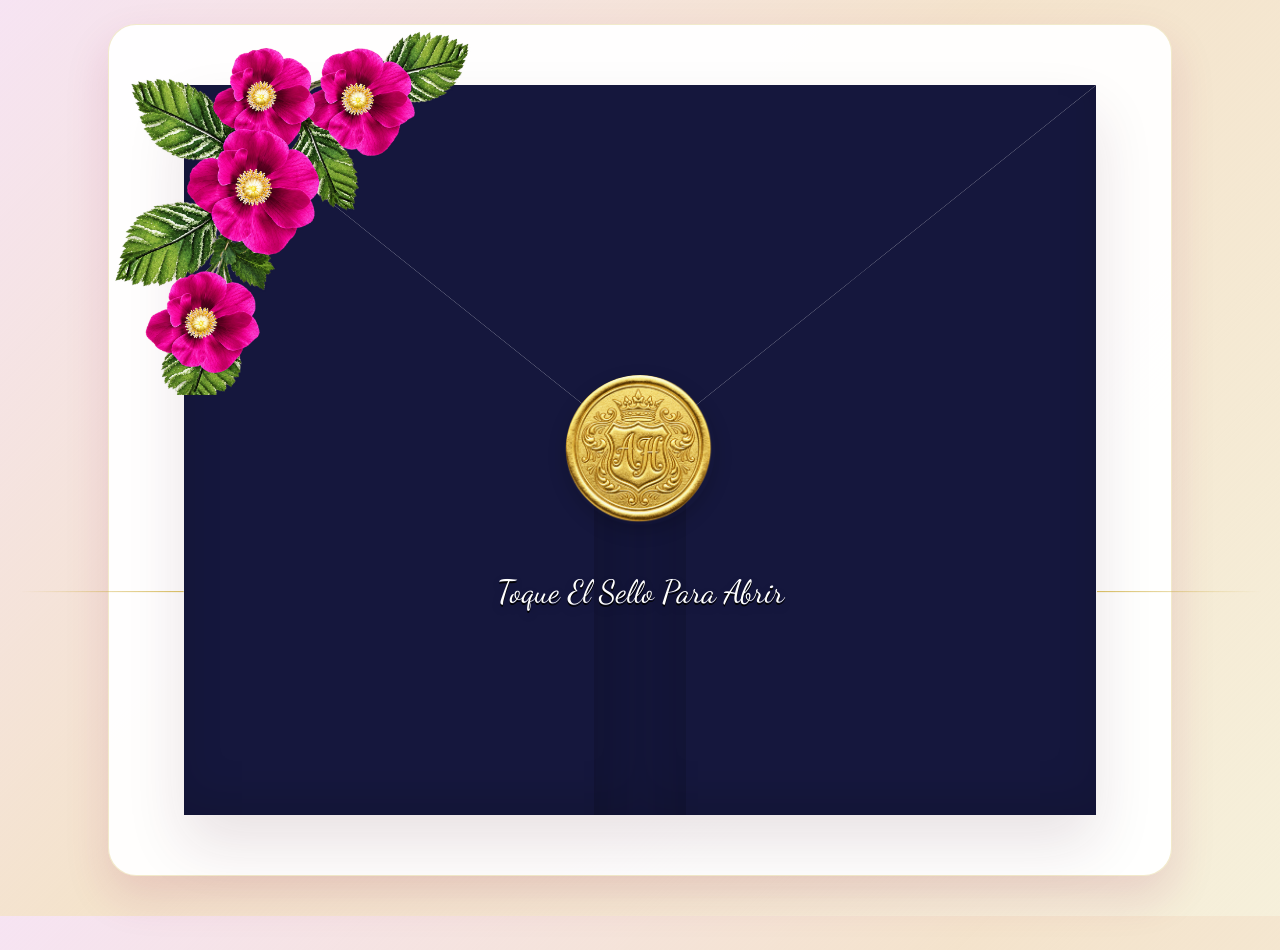
<file: index.html>
<!DOCTYPE html>
<html lang="es">
<head>
    <meta charset="UTF-8">
    <meta name="viewport" content="width=device-width, initial-scale=1.0">
    <link rel="preconnect" href="https://fonts.googleapis.com">
    <link rel="preconnect" href="https://fonts.gstatic.com" crossorigin>
    <link href="https://fonts.googleapis.com/css2?family=Cormorant+Garamond:wght@500;600;700&family=Montserrat:wght@400;500;600&display=swap" rel="stylesheet">
    <link href="https://fonts.googleapis.com/css2?family=Dancing+Script:wght@400..700&family=Goudy+Bookletter+1911&family=Playfair+Display:ital,wght@0,400..900;1,400..900&display=swap" rel="stylesheet">
    <link rel="icon" type="image/x-icon" href="img/icono/pngwing.com.ico">
    <link rel="stylesheet" href="style.css">
    <title>80 Irene Alicia Huertas</title>
</head>
<body>
    <div class="page">
        <main class="card welcome-card">
            <div class="envelope-wrap">
                <div class="envelope" id="envelope" role="button" tabindex="0" aria-label="Abrir invitación">
                    <img class="corner-flower" src="img/corner_flower.png" alt="" aria-hidden="true">
                    <div class="door door-top" aria-hidden="true"></div>
                    <div class="door door-left" aria-hidden="true"></div>
                    <div class="door door-right" aria-hidden="true"></div>
                    <img class="seal" src="img/pngwing.com.png" alt="Sello" aria-hidden="true">
                    <p class="instructions">Toque El Sello Para Abrir</p>

                    <div class="paper">
                        <svg class="paper-border" viewBox="0 0 1000 700" preserveAspectRatio="none" aria-hidden="true">
                            <path class="paper-line" d="M82 45 H918 M82 655 H918 M55 72 V628 M945 72 V628" />
                            <path class="paper-star" d="M55 18 L62 38 L82 45 L62 52 L55 72 L48 52 L28 45 L48 38 Z M945 18 L952 38 L972 45 L952 52 L945 72 L938 52 L918 45 L938 38 Z M55 628 L62 648 L82 655 L62 662 L55 682 L48 662 L28 655 L48 648 Z M945 628 L952 648 L972 655 L952 662 L945 682 L938 662 L918 655 L938 648 Z" />
                        </svg>
                        <svg class="paper-title-decoration" viewBox="0 0 600 28" aria-hidden="true">
                            <path d="M8 14 H255 M345 14 H592 M276 14 L288 4 L300 14 L288 24 Z M300 14 L312 4 L324 14 L312 24 Z" />
                        </svg>
                        <h2>Invitación</h2>
                        <p id="edad">80 años</p>
                        <svg class="paper-age-decoration" viewBox="0 0 360 20" aria-hidden="true">
                            <path d="M8 10 H150 M210 10 H352 M168 10 L180 3 L192 10 L180 17 Z" />
                        </svg>
                        <p id="nombre">Irene Alicia Huertas</p>
                        <p id="welcome_text">Tu presencia hará de este día<br>un momento aún más especial.</p>
                        <a class="btn-primary" href="invitacion.html">
                            <p>I</p>
                            ngresar
                        </a>
                    </div>
                </div>
            </div>
        </main>
    </div>
    <script src="script.js"></script>
</body>
</html>
</file>
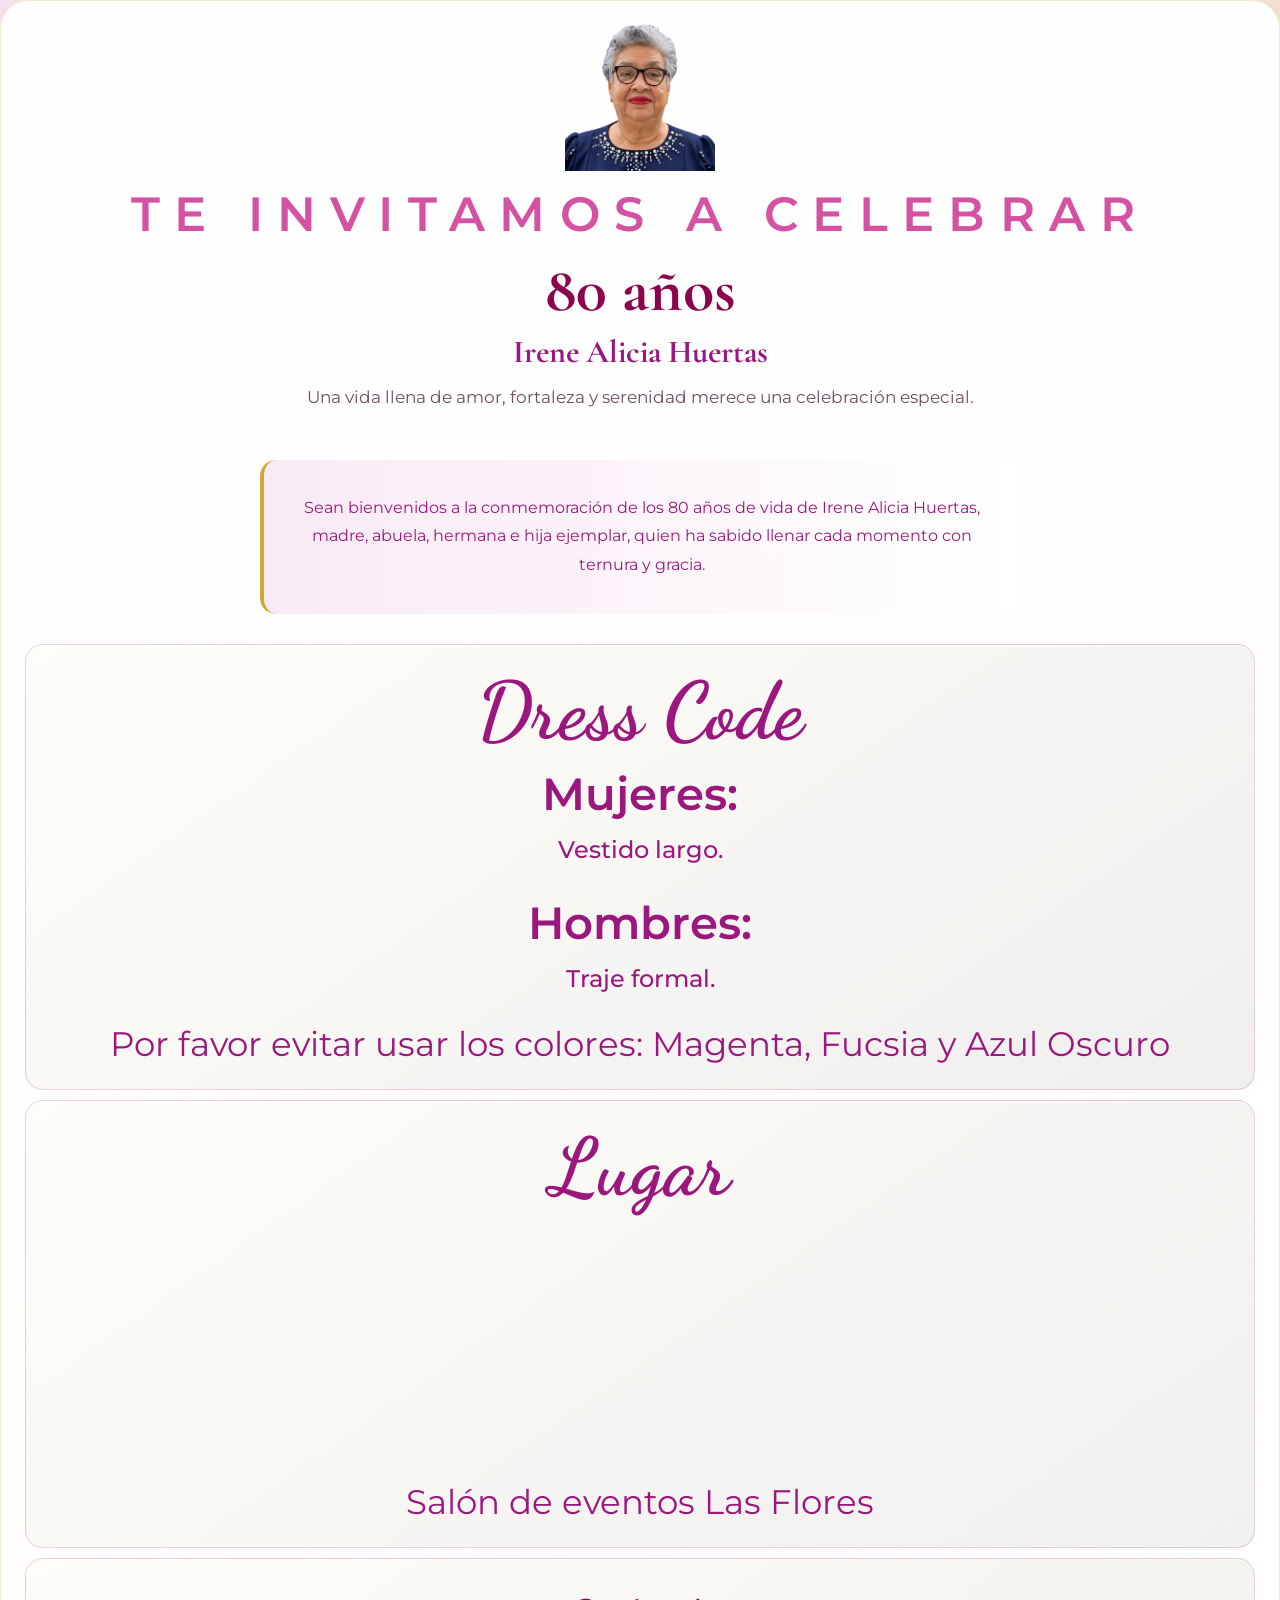
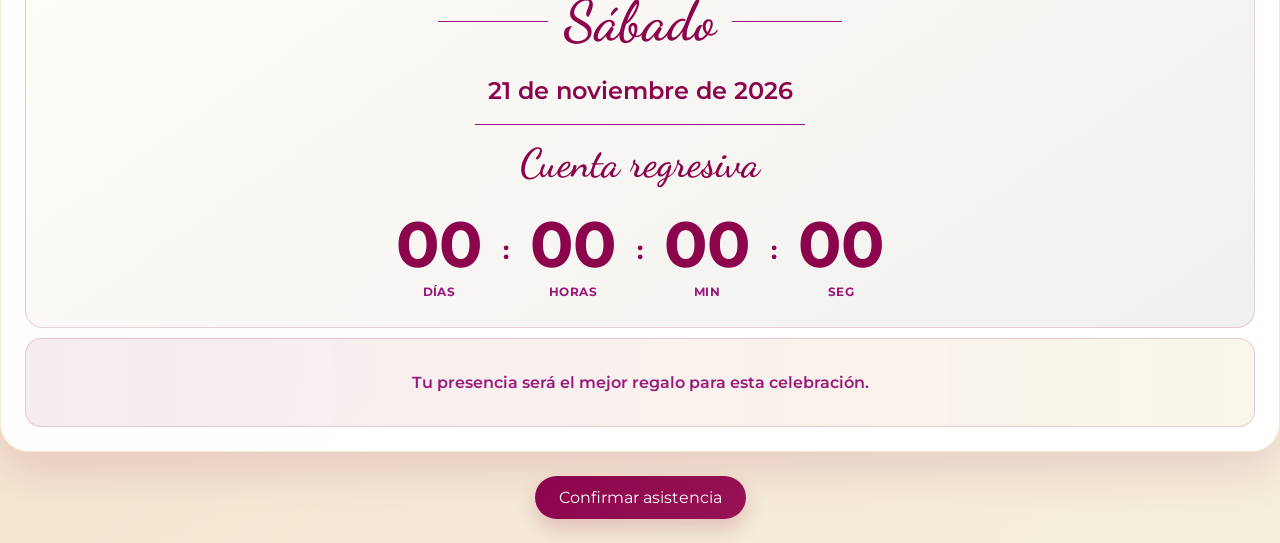
<file: invitacion.html>
<!DOCTYPE html>
<html lang="es">
<head>
    <meta charset="UTF-8">
    <meta name="viewport" content="width=device-width, initial-scale=1.0">
    <link rel="preconnect" href="https://fonts.googleapis.com">
    <link rel="preconnect" href="https://fonts.gstatic.com" crossorigin>
    <link href="https://fonts.googleapis.com/css2?family=Cormorant+Garamond:wght@500;600;700&family=Montserrat:wght@400;500;600&display=swap" rel="stylesheet">
    <link href="https://fonts.googleapis.com/css2?family=Dancing+Script:wght@400..700&family=Goudy+Bookletter+1911&family=Playfair+Display:ital,wght@0,400..900;1,400..900&display=swap" rel="stylesheet">
    <link rel="stylesheet" href="style.css">
    <title>Invitación de 80 años</title>
</head>
<body>

        <main class="card">
            <section class="hero">
                <img src="img/photo_main.png" alt="Fotografía de Irene Alicia Huertas" class="ornament">
                <p class="eyebrow">Te invitamos a celebrar</p>
                <h1>80 años</h1>
                <h2>Irene Alicia Huertas</h2>
                <p class="intro">Una vida llena de amor, fortaleza y serenidad merece una celebración especial.</p>
            </section>

            <section class="message">
                <p>Sean bienvenidos a la conmemoración de los 80 años de vida de Irene Alicia Huertas, madre, abuela, hermana e hija ejemplar, quien ha sabido llenar cada momento con ternura y gracia.</p>
            </section>

                <article class="detail">
                    <h3>Dress Code</h3>
                        <div id="dress-code-detail">
                            <p class="detail-textitle-message">Mujeres: </p>
                            <p class="content">Vestido largo.</p>
                            <br><p class="detail-textitle-message">Hombres: </p>
                            <p class="content">Traje formal.</p>
                        </div>
                    <br><p class="note-detail">Por favor evitar usar los colores: Magenta, Fucsia y Azul Oscuro</p>    
                </article>
                <article class="detail detail-map">
                    <h3>Lugar</h3>
                    <iframe src="https://www.google.com/maps/embed?pb=!1m18!1m12!1m3!1d3988.9072586886!2d-77.28365322562111!3d1.2244560987638682!2m3!1f0!2f0!3f0!3m2!1i1024!2i768!4f13.1!3m3!1m2!1s0x8e2ed5c00725c07d%3A0xd58680cc36caa18b!2sHotel%20V1501!5e0!3m2!1sen!2sco!4v1785362367055!5m2!1sen!2sco" allowfullscreen="" loading="lazy" referrerpolicy="strict-origin-when-cross-origin"></iframe>
                    <p id="salon">Salón de eventos Las Flores</p>
                </article>
                <article class="detail">
                    <div class="date-time" id="date-time">
                    <p id="fecha-cumple-dia">Sábado </p>
                    <p id="fecha-cumple">21 de noviembre de 2026</p>
                    <p id="cuenta_reg">Cuenta regresiva</p>
                    </div>
                    <div class="countdown" id="countdown" data-date="2026-11-21T19:30:00">
                        <div class="countdown-box"><span id="days">00</span><small>Días</small></div>
                        <p>:</p>
                        <div class="countdown-box"><span id="hours">00</span><small>Horas</small></div>
                        <p>:</p>
                        <div class="countdown-box"><span id="minutes">00</span><small>Min</small></div>
                        <p>:</p>
                        <div class="countdown-box"><span id="seconds">00</span><small>Seg</small></div>
                    </div>
                </article>
                
            <section class="note">
                <p>Tu presencia será el mejor regalo para esta celebración.</p>
            </section>
        </main>

        <div class="confirmation-modal" id="confirmation-modal" hidden>
            <section class="confirmation" id="confirmar-form" role="dialog" aria-modal="true" aria-labelledby="confirmation-title">
                <button class="confirmation-close" type="button" aria-label="Cerrar formulario">&times;</button>
                <h2 id="confirmation-title">Confirmación 80 años</h2>
                <p class="confirmation-intro">Completa tus datos y confirma tu asistencia a la celebración.</p>

            <form id="confirmation-form" novalidate>
                <fieldset>
                    <legend>Datos del invitado principal</legend>
                    <div class="form-grid">
                        <label>Primer nombre *<input name="firstName" autocomplete="given-name" required></label>
                        <label>Segundo nombre<input name="middleName" autocomplete="additional-name"></label>
                        <label>Primer apellido *<input name="firstLastName" autocomplete="family-name" required></label>
                        <label>Segundo apellido<input name="secondLastName" autocomplete="additional-family-name"></label>
                        <label>Teléfono *<input name="phone" type="tel" autocomplete="tel" required></label>
                    </div>
                    <fieldset class="choice-group">
                        <legend>Confirmación *</legend>
                        <label><input type="radio" name="confirmation" value="si" required> Sí</label>
                        <label><input type="radio" name="confirmation" value="no"> No</label>
                        <label><input type="radio" name="confirmation" value="talvez"> Talvez</label>
                    </fieldset>
                </fieldset>

                <fieldset>
                    <legend>¿Tienes acompañante?</legend>
                    <div class="choice-group">
                        <label><input type="radio" name="hasCompanion" value="si"> Sí</label>
                        <label><input type="radio" name="hasCompanion" value="no" checked> No</label>
                    </div>
                    <div id="companions-section" hidden>
                        <label class="companion-count-label">Cantidad de acompañantes
                            <input id="companion-count" name="companionCount" type="number" min="1" max="5" placeholder="Cantidad de acompañantes." required>
                        </label>
                        <div id="companions-fields"></div>
                    </div>
                </fieldset>

                <button class="confirmation-submit" type="submit">Enviar confirmación</button>
                <p class="form-status" id="form-status" role="status" aria-live="polite"></p>
                </form>
            </section>
        </div>
        <p class="confirmation-toast" id="confirmation-toast" role="status" aria-live="polite" hidden></p>

        <footer class="footer" id="confirmar">
            <a href="#confirmar-form">Confirmar asistencia</a>
        </footer>
    </div>

    <script src="script.js"></script>
</body>
</html>
</file>
<file: style.css>
:root {
    --primary: rgb(140, 4, 76);
    --secondary: rgb(151, 19, 84);
    --accent: rgb(213, 82, 163);
    --gold: rgb(204, 170, 53);
    --cream: rgb(244, 227, 204);
    --ink: rgb(155, 23, 126);
    --line: rgba(151, 19, 84, 0.18);
    --blue_main: rgb(21, 23, 61);
    --text_black: rgb(2, 2, 2);
    --text_white: rgb(255, 255, 255);
}

* {
    box-sizing: border-box;
}

body {
    margin: 0;
    min-height: 100vh;
    font-family: 'Montserrat', sans-serif;
    color: var(--ink);
    background: linear-gradient(135deg, rgba(215, 130, 198, 0.22) 0%, var(--cream) 45%, rgba(204, 170, 53, 0.18) 100%);
}

.page {
    max-width: 1100px;
    margin: 0 auto;
    padding: 24px 18px 40px;
    position: relative;
}

.envelope .corner-flower {
    position: absolute;
    top: clamp(-55px, -6vw, -24px);
    left: clamp(-80px, -6vw, -24px);
    width: clamp(180px, 28.5vw, 410px);
    max-width: none;
    height: auto;
    z-index: 5;
    pointer-events: none;
    transition: transform 1200ms cubic-bezier(.2,.9,.3,1), opacity 900ms ease, visibility 900ms ease;
}

/* Envelope landing styles */
.envelope-wrap {
    display: flex;
    justify-content: center;
    padding: 60px 0;
}


.envelope {
    width: 90%;
    max-width: 100%;
    height: calc(90vh - 80px);
    max-height: 920px;
    background: transparent;
    position: relative;
    box-shadow: 0 30px 60px rgba(74,22,50,0.12);
    overflow: visible;
    cursor: pointer;
    perspective: 1400px;
    border-radius: 12px;
}

.envelope .door {
    position: absolute;
    top: 0;
    bottom: 0;
    width: 50%;
    background: var(--blue_main);
    transition: transform 1200ms cubic-bezier(.2,.9,.3,1), opacity 700ms ease, visibility 700ms ease, box-shadow 900ms ease;
    backface-visibility: hidden;
    box-shadow: inset 0 -18px 40px rgba(0,0,0,0.12);
}

/* Make doors triangular to mimic envelope flaps and add subtle fold shading */
.envelope .door-left {
    left: 0;
    transform-origin: left center;
    clip-path: polygon(0% 0%, 200% 100%, 0% 100%);
    z-index: 4;
}
.envelope .door-left::before {
    content: '';
    position: absolute;
    right: 0;
    top: 0;
    bottom: 0;
    width: 10%;
    background: linear-gradient(90deg, rgba(0,0,0,0.14), rgba(0,0,0,0.02));
    pointer-events: none;
}
.envelope .door-right {
    right: 0;
    left: auto;
    transform-origin: right center;
    clip-path: polygon(100% 0%, -100% 100%, 100% 100%);
    z-index: 4;
}
.envelope .door-right::before {
    content: '';
    position: absolute;
    left: 0;
    top: 0;
    bottom: 0;
    width: 10%;
    background: linear-gradient(270deg, rgba(0,0,0,0.12), rgba(0,0,0,0.02));
    pointer-events: none;
}
.envelope .door-top{
    position: absolute;
    left: 0;
    width: 100%;
    height: 50%;
    background: var(--blue_main);
    transition: transform 1200ms cubic-bezier(.2,.9,.3,1), box-shadow 900ms ease;
    backface-visibility: hidden;
    box-shadow: inset 0 -12px 28px rgba(0,0,0,0.08);

}
.envelope .door-top {
    top: 0px;
    transform-origin: center top;
    /* triangular tip pointing down to 50% (center) so it meets left/right tips */
    clip-path: polygon(0 0, 100% 0, 50% 100%);
    z-index: 3;
}

.envelope .paper {
    position: absolute;
    left: 50%;
    top: 10%;
    transform: translate(-50%, 20%) scale(0.98);
    width: 90%;
    max-width: 680px;
    height: 90%;
    background: var(--primary);
    border-radius: 12px;
    box-shadow: 0 18px 40px rgba(0,0,0,0.12);
    display: flex;
    flex-direction: column;
    gap: 12px;
    align-items: center;
    justify-content: center;
    text-align: center;
    padding: 28px;
    opacity: 0;
    transition: opacity 900ms ease, transform 900ms ease;
    z-index: 2;
}

.paper-border {
    position: absolute;
    inset: -10px;
    width: calc(100% + 20px);
    height: calc(100% + 20px);
    color: var(--cream);
    fill: none;
    stroke: var(--cream);
    stroke-width: 3;
    stroke-linecap: butt;
    stroke-linejoin: round;
    opacity: 0.95;
    pointer-events: none;
    z-index: 0;
}

.paper-border .paper-line {
    stroke-width: 3;
}

.paper-border .paper-star {
    stroke-width: 3;
    stroke-linejoin: round;
}

.paper-title-decoration,
.paper-age-decoration {
    position: absolute;
    left: 50%;
    transform: translateX(-50%);
    fill: none;
    stroke: var(--cream);
    stroke-linecap: round;
    stroke-linejoin: round;
    pointer-events: none;
    z-index: 1;
}

.paper-title-decoration {
    top: 7%;
    width: 50%;
    height: 28px;
    stroke-width: 3;
}

.paper-age-decoration {
    top: 42%;
    width: 30%;
    height: 20px;
    stroke-width: 2;
}

.envelope.open .door-left { transform: rotateY(-110deg); box-shadow: inset 0 -6px 18px rgba(0,0,0,0.06); }
.envelope.open .door-right { transform: rotateY(110deg); box-shadow: inset 0 -6px 18px rgba(0,0,0,0.06); }
.envelope.open .door-left,
.envelope.open .door-right,
.envelope.open .door-top {
    opacity: 0;
    visibility: hidden;
    pointer-events: none;
}
.envelope.open .door-top {
    transform: rotateX(-100deg) translateY(-115%);
    box-shadow: inset 0 -6px 12px rgba(0,0,0,0.04);
}
.envelope.open .corner-flower {
    transform: translate(-35%, -35%) scale(0.5) rotate(-18deg);
    opacity: 0;
    visibility: hidden;
}
.envelope.open .paper { opacity: 1; transform: translate(-50%, -5%) scale(1); }

/* Seal that appears centered over the joined doors */
.seal {
    position: absolute;
    left: 50%;
    top: 50%;
    transform: translate(-50%, -50%);
    width: 150px;
    height: 150px;
    border-radius: 50%;
    background: transparent;
    display: block;
    object-fit: cover;
    z-index: 5;
    box-shadow: 0 6px 18px rgba(0,0,0,0.18), inset 0 -6px 12px rgba(0,0,0,0.06);
    border: 0px solid rgba(255,255,255,0.18);
    transition: transform 800ms ease, opacity 800ms ease;
}

.envelope.open .seal {
    /* move the seal upward and out, shrink and fade it when opening */
    transform: translate(-50%, -220%) scale(0.35) rotate(-20deg);
    opacity: 0;
    visibility: hidden;
    pointer-events: none;
}

.paper h2 {
    margin: 0;
    font-size: 4.5rem;
    font-family: 'Playfair Display', serif;
    font-weight: 200;
    color: var(--cream);
}

.paper p#edad { 
    margin: 0;
    font-size: 40px;
    font-family: 'Dancing Script', cursive;
    font-weight: 700;
    color: var(--gold); }

.paper p#nombre { 
margin: 0;
font-size: 3rem;
font-family: 'Cormorant Garamond', serif;
color: var(--cream); }

#welcome_text {
    margin: 0;
    max-width: 82%;
    font-family: 'Cormorant Garamond', serif;
    font-size: 1rem;
    line-height: 1.15;
    color: var(--cream);
    text-align: center;
}

/* Override button inside paper to be compact */
.paper .btn-primary { 
    display: inline-flex;
    justify-content: center;
    align-items: center;

    width: auto;
    min-width: 160px;
    padding: 0px 70px;

    border:2px solid var(--cream);
    border-radius: 8px;

    font-size: 25px;
    font-family: "Goudy Bookletter 1911", serif;
    font-weight: 400;

    line-height: 0.1;

    color: white;
    text-decoration: none;

    background: var(--secondary);

    /* background: linear-gradient(
        180deg,
        var(--primary),
        var(--accent)
    ); */

    box-shadow: 0 10px 20px rgba(151, 19, 84, 0.16);

    transition:
        transform 0.2s ease,
        box-shadow 0.2s ease;
}

.paper .btn-primary p {
    font-family: 'Dancing Script', cursive;
    font-size: 40px;
}

.topbar {
    display: flex;
    justify-content: flex-end;
    gap: 12px;
    margin-bottom: 16px;
}

.topbar a {
    text-decoration: none;
    padding: 10px 16px;
    border: 1px solid var(--gold);
    border-radius: 999px;
    color: var(--primary);
    font-weight: 600;
    background: rgba(255, 255, 255, 0.82);
}

.card {
    background: rgba(255, 255, 255, 0.96);
    border: 1px solid rgba(204, 170, 53, 0.25);
    border-radius: 28px;
    box-shadow: 0 20px 45px rgba(151, 19, 84, 0.14);
    overflow: hidden;
    padding: 0px 24px 0px;
}

.welcome-card {
    overflow: visible;
}

.hero {
    text-align: center;
    padding: 20px 0 30px;
}

.ornament {
    width: 150px;
    margin-bottom: 10px;
}

.eyebrow {
    margin: 0;
    letter-spacing: 0.3em;
    text-transform: uppercase;
    color: var(--accent);
    font-size: 3rem;
    font-weight: 600;
}

h1 {
    margin: 8px 0 4px;
    font-family: 'Cormorant Garamond', serif;
    font-size: clamp(2.8rem, 5vw, 4.4rem);
    color: var(--primary);
}

h2 {
    margin: 0 0 12px;
    font-family: 'Cormorant Garamond', serif;
    font-size: clamp(1.4rem, 3vw, 2rem);
    color: var(--ink);
}

.intro {
    max-width: 720px;
    margin: 0 auto;
    font-size: 1.05rem;
    line-height: 1.7;
    color: #6b4f63;
}

.message {
    max-width: 760px;
    margin: 18px auto 30px;
    padding: 18px 22px;
    border-left: 4px solid var(--gold);
    border-radius: 16px;
    background: linear-gradient(90deg, rgba(215, 130, 198, 0.16), rgba(255, 255, 255, 0.9));
    line-height: 1.8;
    text-align: center;
}

.details {
    display: grid;
    grid-template-columns: repeat(2, minmax(220px, 1fr));
    gap: 16px;
}

.detail {
    display: flex;
    flex-direction: column;
    padding: 18px;
    margin-bottom: 10px;
    border: 1px solid var(--line);
    border-radius: 18px;
    background: linear-gradient(145deg, #fffdf8, rgba(0, 0, 0, 0.06));
    box-shadow: inset 0 1px 0 rgba(255, 255, 255, 0.7);
}

.detail h3 {
        margin: 0;
        font-family: 'Dancing Script', cursive;
        display: flex;
        font-size: 5rem;
        justify-content: center;
    }

.detail #date-time{
    display: flex;
    flex-direction: column;
    gap: 6px;
}

.detail-map {
    display: flex;
    flex-direction: column;
    gap: 10px;
}

.detail-map iframe {
    width: 100%;
    min-height: 240px;
    border-radius: 12px;
    border: 0;
}

.detail p {
    margin: auto;
    line-height: 1.6;
    font-size: 2.1rem;
}

.detail #fecha-cumple-dia {
    display: flex;
    align-items: center;
    justify-content: center;
    gap: 16px;
    font-family: 'Dancing Script', cursive;
    font-size: 3.5rem;
    font-weight: 600;
    color: var(--primary);
}

.detail #fecha-cumple-dia::before,
.detail #fecha-cumple-dia::after {
    content: '';
    width: clamp(36px, 12vw, 110px);
    height: 1px;
    background: var(--ink);
    flex: 0 1 110px;
}

.detail #fecha-cumple {
    position: relative;
    display: inline-block;
    padding-bottom: 14px;
    font-size: 1.5rem;
    font-weight: 600;
    color: var(--primary);
}

.detail #fecha-cumple::after {
    content: '';
    position: absolute;
    left: -4%;
    right: -4%;
    bottom: 0;
    height: 1px;
    background: var(--ink);
}

.detail .date-time #cuenta_reg {
    font-family: 'Dancing Script', cursive;
    font-size: 2.5rem;
    font-weight: 600;
    color: var(--primary);
}

.countdown {
    display: grid;
    grid-template-columns: repeat(7, max-content);
    gap: 15px;
    align-items: center;
    justify-content: center;
}

.countdown p {
    font-size: 1.5rem;
    font-weight: 700;
    color: var(--primary);
}

.countdown-box {
    padding: 10px 6px;
    text-align: center;
}

.countdown-box span {
    display: block;
    font-size: 4rem;
    font-weight: 700;
    color: var(--primary);
}

.countdown-box small {
    display: block;
    margin-top: 2px;
    font-size: 0.72rem;
    color: var(--ink);
    letter-spacing: 0.04em;
    text-transform: uppercase;
    font-weight: 700;
}

.note {
    margin-bottom: 24px;
    padding: 18px;
    text-align: center;
    border: 1px solid var(--line);
    border-radius: 16px;
    background: linear-gradient(90deg, rgba(151, 19, 84, 0.08), rgba(204, 170, 53, 0.1));
    font-weight: 600;
    color: var(--ink);
}

.footer {
    margin-top: 24px;
    text-align: center;
}

.footer a {
    display: inline-block;
    text-decoration: none;
    padding: 12px 24px;
    margin-bottom: 24px;
    border-radius: 999px;
    color: white;
    background: linear-gradient(135deg, var(--primary), var(--secondary));
    box-shadow: 0 10px 20px rgba(151, 19, 84, 0.2);
}

body.modal-open {
    overflow: hidden;
}

.confirmation-modal[hidden] {
    display: none;
}

.confirmation-modal {
    position: fixed;
    inset: 0;
    z-index: 20;
    display: grid;
    place-items: center;
    padding: 20px;
    overflow-y: auto;
    background: rgba(21, 23, 61, 0.62);
}

.confirmation {
    position: relative;
    max-width: 900px;
    width: min(900px, 100%);
    margin: auto;
    padding: 30px 24px;
    background: rgba(255, 255, 255, 0.96);
    border: 1px solid rgba(204, 170, 53, 0.35);
    border-radius: 18px;
    box-shadow: 0 20px 45px rgba(151, 19, 84, 0.12);
}

.confirmation-close {
    position: absolute;
    top: 12px;
    right: 16px;
    width: 36px;
    height: 36px;
    border: 1px solid var(--line);
    border-radius: 50%;
    color: var(--primary);
    background: transparent;
    font-size: 1.6rem;
    line-height: 1;
    cursor: pointer;
}

.confirmation-toast[hidden] {
    display: none;
}

.confirmation-toast {
    position: fixed;
    right: 24px;
    bottom: 24px;
    z-index: 30;
    max-width: min(420px, calc(100vw - 32px));
    margin: 0;
    padding: 14px 20px;
    border: 1px solid var(--gold);
    border-radius: 10px;
    color: var(--text_white);
    background: var(--primary);
    box-shadow: 0 12px 28px rgba(21, 23, 61, 0.28);
    font-weight: 600;
}

.confirmation h2 {
    margin-bottom: 8px;
    text-align: center;
    color: var(--primary);
}

.confirmation-intro {
    margin: 0 auto 24px;
    text-align: center;
}

.confirmation form,
.confirmation fieldset {
    display: grid;
    gap: 16px;
}

.confirmation fieldset {
    min-width: 0;
    padding: 18px;
    border: 1px solid var(--line);
    border-radius: 14px;
}

.confirmation legend {
    padding: 0 8px;
    color: var(--primary);
    font-weight: 600;
}

.form-grid {
    display: grid;
    grid-template-columns: repeat(2, minmax(0, 1fr));
    gap: 14px;
}

.form-grid label,
.companion-count-label {
    display: grid;
    gap: 6px;
    color: var(--ink);
    font-weight: 600;
}

.confirmation input:not([type="radio"]):not([type="checkbox"]) {
    width: 100%;
    min-height: 42px;
    padding: 8px 10px;
    border: 1px solid var(--line);
    border-radius: 8px;
    color: var(--text_black);
    background: #fff;
    font: inherit;
}

.choice-group {
    display: flex;
    flex-wrap: wrap;
    align-items: center;
    gap: 14px;
}

.choice-group label {
    display: inline-flex;
    align-items: center;
    gap: 6px;
    font-weight: 500;
}

.companion-fields {
    margin-top: 4px;
}

.confirmation-submit {
    justify-self: center;
    min-width: 220px;
    padding: 13px 24px;
    border: 0;
    border-radius: 999px;
    color: var(--text_white);
    background: linear-gradient(135deg, var(--primary), var(--secondary));
    box-shadow: 0 10px 20px rgba(151, 19, 84, 0.16);
    font: inherit;
    font-weight: 600;
    cursor: pointer;
}

.form-status {
    min-height: 24px;
    margin: 0;
    text-align: center;
    font-weight: 600;
}

.form-status.is-warning,
.form-status.is-error {
    color: var(--accent);
}

.form-status.is-success {
    color: var(--primary);
}

.welcome-actions {
    display: flex;
    justify-content: center;
    flex-wrap: wrap;
    gap: 12px;
    margin: 24px auto 0;
    max-width: 760px;
    width: 100%;
}

.btn-secondary {
    color: var(--primary);
    background: rgba(255, 255, 255, 0.9);
    border: 1px solid rgba(204, 170, 53, 0.35);
}

.btn-primary:hover,
.btn-secondary:hover {
    transform: translateY(-2px);
}

.instructions{
    width: 100%;
    z-index: 4;
    position: absolute;
    top: 65%;
    left: 50%;
    transform: translate(-50%, -50%);
    font-size: 2rem;
    font-family: "Dancing Script", cursive;
    line-height: 1.15;
    color: var(--text_white);
    text-align: center;
    text-shadow: 0 2px 0 var(--text_black), 0 4px 9px rgba(21, 23, 61, 0.32);
    transition: opacity 700ms ease, transform 700ms ease, visibility 700ms ease;
}

.instructions::before,
.instructions::after {
    content: '';
    position: absolute;
    top: 50%;
    width: 18%;
    height: 1px;
    background: linear-gradient(90deg, transparent, var(--gold));
    opacity: 0.85;
}

.instructions::before {
    right: 100%;
    transform: translateY(-50%);
}

.instructions::after {
    left: 100%;
    transform: translateY(-50%) rotate(180deg);
}

.envelope.open .instructions {
    opacity: 0;
    visibility: hidden;
    pointer-events: none;
    transform: translate(-50%, -70%) scale(0.85);
}

.detail .detail-textitle-message {
    margin-top: 0;
    font-size: 1.2rem;
    font-weight: 600;
}

#dress-code-detail{
    display: flex;
    flex-direction: column;
    align-items: center;
}

.detail #dress-code-detail .detail-textitle-message {
    margin-top: 0;
    font-size: 2.8rem;
    font-weight: 600;
}

.detail #dress-code-detail .content{
    font-size: 1.5rem;
    font-weight: 500;
}

/* Dispositivo: teléfono / móvil vertical (ej. 440 x 956 px) */
@media (max-width: 440px) and (min-height: 860px) and (max-height: 1100px) {
    .page {
        padding: 16px 12px 28px;
    }

    .envelope-wrap {
        padding: 24px 0;
    }

    .envelope {
        width: 100%;
        height: 88vh;
        min-height: 480px;
        max-height: 850px;
    }

    .envelope .paper {
        width: 90%;
        height: 90%;
        top: 20%;
        padding: 22px 18px;
        gap: 7%;
    }

    .paper-border {
        inset: -4px;
        width: calc(100% + 8px);
        height: calc(100% + 14px);
        stroke-width: 2.5;
        flex-shrink: 0;
    }

    .paper-title-decoration {
        top: 10%;
        width: 72%;
    }

    .paper-age-decoration {
        top: 36%;
        width: 40%;
    }

    .seal {
        width: 110px;
        height: 110px;
        top: 52%;
    }

    .paper h2 {
        font-size: 3.3rem;
    }

    .paper p#edad {
        font-size: 3rem;
    }

    .paper p#nombre {
        font-size: 3rem;
    }

    #welcome_text {
        max-width: 88%;
        font-size: 1.25rem;
        line-height: 1.1;
    }

    .paper .btn-primary {
        min-height: 48px;
        font-size: .95rem;
    }

    .card {
        padding: 12px 14px;
    }

    .hero {
        padding: 12px 0 20px;
    }

    .eyebrow {
        letter-spacing: .18em;
        font-size: 1.3rem;
    }

    h1 {
        font-size: 2.6rem;
    }

    .intro {
        font-size: .95rem;
    }

    .details {
        grid-template-columns: 1fr;
        gap: 12px;
    }

    .detail h3 {
        font-size: 2.6rem;
    }

    .countdown {
        gap: 6px;
    }

    .countdown-box {
        padding: 8px 4px;
    }

    .countdown-box span {
        font-size: 1rem;
    }

    .countdown-box small {
        font-size: .62rem;
    }

    .footer {
        margin-top: 18px;
    }

    .footer a {
        width: 100%;
    }

    .envelope.open .paper {
    transform: translate(-50%, -15%) scale(1);
    }
    .instructions{
        top: 58%;
        font-size: 2rem;
    }

    .envelope .corner-flower {
    top: clamp(-70px, -3vw, -15px);
    left: clamp(-70px, -7vw, -24px);
    width: clamp(250px, 27.5vw, 410px);
    }

    .envelope.open .door-top {
        transform: rotateX(-100deg) translateY(-115%);
        opacity: 0;
        visibility: hidden;
    }
}

/* Dispositivo: tablet vertical (ej. 1024 x 1366 px) */
@media (min-width: 768px) and (max-width: 1024px) and (min-height: 1200px) and (max-height: 1400px) {
    .page {
        padding: 28px 20px 36px;
    }

    .envelope-wrap {
        padding: 38px 0;
    }

    .envelope {
        width: 94%;
        height: 95vh;
        min-height: 640px;
        max-height: 1200px;
    }

    .paper {
        width: 82%;
        height: 72%;
        top: 42%;
        padding: 26px;
    }

    .paper-border {
        inset: -8px;
        width: calc(100% + 16px);
        height: calc(100% + 16px);
        stroke-width: 3;
    }

    .paper-title-decoration {
        top: 14%;
        width: 64%;
    }

    .paper-age-decoration {
        top: 48%;
        width: 42%;
    }

    .seal {
        width: 132px;
        height: 132px;
    }

    .paper h2 {
        font-size: 3.3rem;
    }

    .paper p#edad {
        font-size: 2.5rem;
    }

    .paper p#nombre {
        font-size: 2rem;
    }

    #welcome_text {
        max-width: 82%;
        font-size: 1.25rem;
    }

    .card {
        padding: 18px 18px 22px;
    }

    .topbar {
        margin-bottom: 18px;
    }

    .detail-map iframe {
        min-height: 260px;
    }
    
    .envelope.open .paper {
        transform: translate(-50%, -25%) scale(1);
    }

    .instructions{
    top: 55%;
    transform: translate(-50%, -50%) scale(1);
    font-size: 4rem;
    }
    .envelope .corner-flower {
    top: clamp(-70px, -4vw, -24px);
    width: clamp(180px, 40vw, 410px);
    }

    .envelope.open .door-top {
        transform: rotateX(-100deg) translateY(-115%);
        opacity: 0;
        visibility: hidden;
    }
}

/* Dispositivo: pequeño / compacto (ej. 375 x 667 px) */
@media (max-width: 375px) and (max-height: 667px) {
    .page {
        padding: 12px 10px 18px;
    }

    .envelope-wrap {
        padding: 16px 0 10px;
    }

    .envelope {
        height: 90vh;
        min-height: 360px;
    }

    .paper {
        top: 38%;
        width: 88%;
        height: 74%;
        padding: 18px 14px;
    }

    .paper-border {
        inset: -6px;
        width: calc(100% + 12px);
        height: calc(100% + 12px);
        stroke-width: 2.2;
    }

    .paper-title-decoration {
        top: 10%;
        width: 74%;
    }

    .paper-age-decoration {
        top: 45%;
        width: 52%;
    }

    .seal {
        width: 96px;
        height: 96px;
    }

    .paper h2 {
        font-size: 2rem;
    }

    .paper p#edad {
        font-size: 1.5rem;
    }

    .paper p#nombre {
        font-size: 1.2rem;
    }

    #welcome_text {
        max-width: 90%;
        font-size: .95rem;
        line-height: 1.05;
    }

    .btn-primary {
        min-height: 44px;
        font-size: .9rem;
    }

    .eyebrow {
        font-size: 1.1rem;
    }

    h1 {
        font-size: 2.2rem;
    }

    h2 {
        font-size: 1.5rem;
    }

    .intro {
        font-size: .88rem;
    }

    .detail {
        padding: 14px 12px;
    }

    .detail p {
        display: flex;
        font-size: 1.1rem;
        justify-content: center;
}

    .details {
        gap: 10px;
    }

    .countdown {
        gap: 5px;
    }

    .countdown-box span {
        font-size: .9rem;
    }

    .countdown-box small {
        font-size: .55rem;
    }

    .footer a {
        padding: 10px 18px;
    }

    .envelope.open .paper {
    transform: translate(-50%, -5%) scale(1);
    }

    .instructions{
    top: 60%;
    font-size: 1.5rem;
    }
    .envelope .corner-flower {
    left: clamp(-70px, -6vw, -40px);
    width: clamp(188px, 27.5vw, 410px);
    }

    .envelope.open .door-top {
        transform: rotateX(-100deg) translateY(-115%);
        opacity: 0;
        visibility: hidden;
    }

}

@media (max-width: 700px) {
    .topbar {
        justify-content: center;
    }

    .details {
        grid-template-columns: 1fr;
    }

    .confirmation {
        margin-top: 24px;
        padding: 22px 14px;
    }

    .confirmation h2 {
        font-size: 2rem;
    }

    .form-grid {
        grid-template-columns: 1fr;
    }

    .confirmation fieldset {
        padding: 14px 12px;
    }

    .confirmation-submit {
        width: 100%;
    }
}

@media (max-width: 393px) and (max-height: 852px) {
    .page {
        padding: 12px 10px 18px;
    }

    .envelope-wrap {
        padding: 16px 0 10px;
    }

    .envelope {
        height: 90vh;
        min-height: 360px;
    }

    .paper {
        top: 38%;
        width: 88%;
        height: 74%;
        padding: 18px 14px;
    }

    .paper-border {
        inset: -6px;
        width: calc(100% + 12px);
        height: calc(100% + 12px);
        stroke-width: 2.2;
    }

    .paper-title-decoration {
        top: 10%;
        width: 74%;
    }

    .paper-age-decoration {
        top: 37%;
        width: 52%;
    }

    .seal {
        width: 96px;
        height: 96px;
    }

    .paper h2 {
        font-size: 2rem;
        position: relative;
        top: -8%;
    }

    .paper p#edad {
        font-size: 1.5rem;
        position: relative;
        top: -6%;
    }

    .paper p#nombre {
        font-size: 1.2rem;
    }

    .paper .btn-primary {
        min-height: 44px;
        font-size: .9rem;
        position: relative;
        top: 10%;
    }

    #welcome_text {
        max-width: 90%;
        font-size: .95rem;
        line-height: 1.05;
    }

    .btn-primary {
        min-height: 44px;
        font-size: .9rem;
    }

    .eyebrow {
        font-size: 1.1rem;
    }

    h1 {
        font-size: 2.2rem;
    }

    h2 {
        font-size: 1.5rem;
    }

    .intro {
        font-size: .88rem;
    }

    .detail {
        padding: 14px 12px;
    }

    .detail h3 {
        font-size: 2rem;
    }

    .details {
        gap: 10px;
    }

    .countdown {
        gap: 5px;
    }

    .countdown-box span {
        font-size: 2rem;
    }

    .countdown-box small {
        font-size: .55rem;
    }

    .footer a {
        padding: 10px 18px;
    }

    .envelope.open .paper {
    transform: translate(-50%, -5%) scale(1);
    }

    .instructions{
    top: 60%;
    font-size: 1.5rem;
    }
    .envelope .corner-flower {
    left: clamp(-70px, -6vw, -40px);
    width: clamp(188px, 27.5vw, 410px);
    }

    .envelope.open .door-top {
        transform: rotateX(-100deg) translateY(-115%);
        opacity: 0;
        visibility: hidden;
    }

    .detail #fecha-cumple {
    position: relative;
    display: inline-block;
    padding-bottom: 14px;
    font-size: 1.3rem;
    font-weight: 600;
    color: var(--primary);
    }
}
</file>
